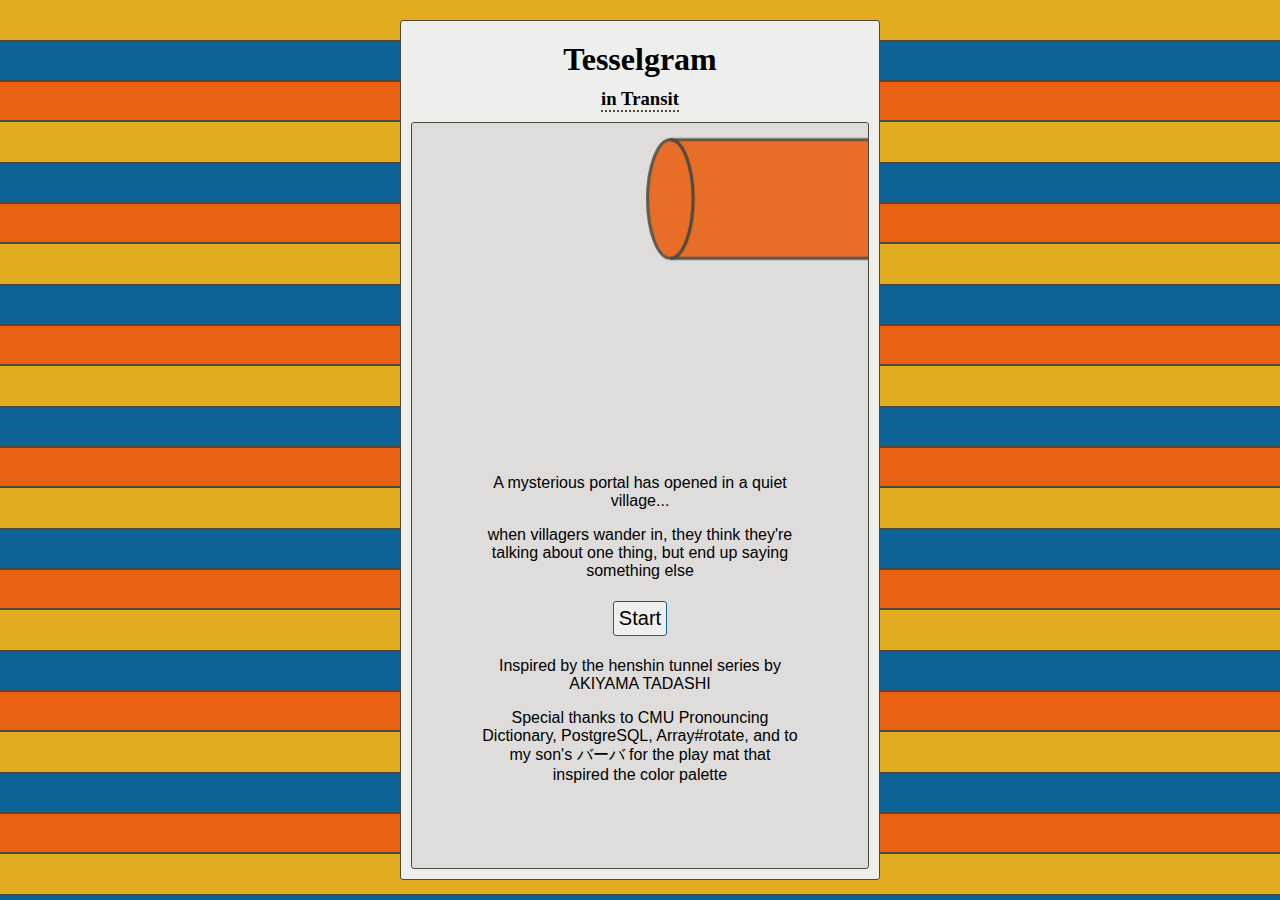
<file: index.html>
<!doctype html>
<html>
<head>
  <meta charset="utf-8">
  <title></title>
  <meta name="description" content="">
  <meta name="viewport" content="width=device-width, initial-scale=1">
  <meta name="theme-color" content="#e2ac22">
  <link href="style.css" rel="stylesheet">
  <script src="script.js"></script>
</head>

<body>
<section class="container">
  <div class="title">
    <h1>Tesselgram</h1>
    <h3>in Transit</h3>
  </div>
  <div id="stage">
  </div>
</section>
<script>
  init(document.querySelector(".container"));
</script>
</body>
</html>
</file>
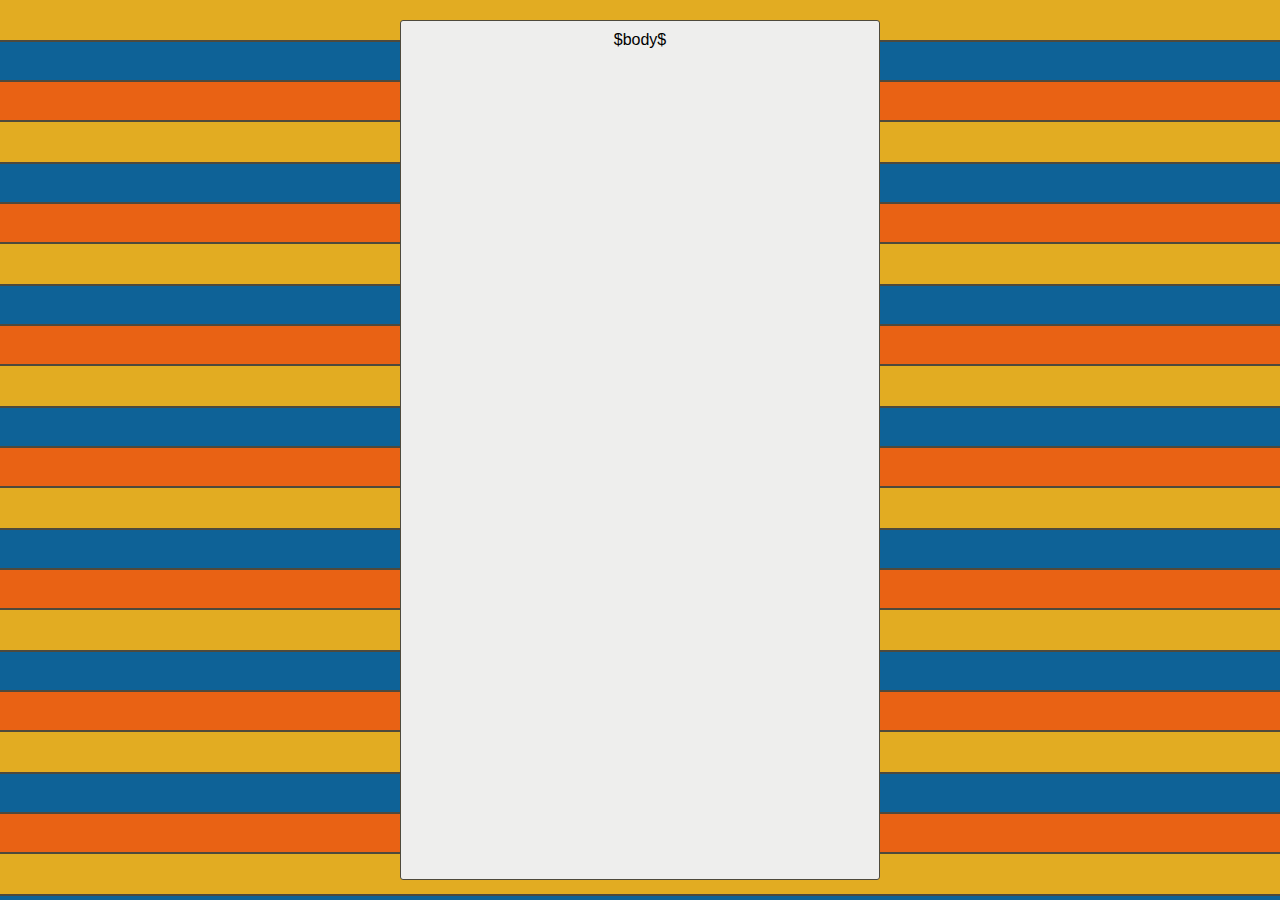
<file: template.html>
<!doctype html>
<html>
<head>
  <meta charset="utf-8">
  <title>$title$</title>
  <meta name="description" content="">
  <meta name="viewport" content="width=device-width, initial-scale=1">
  <meta name="theme-color" content="#e2ac22">
  <link href="style.css" rel="stylesheet">
</head>

<body>
  <section class="container">
    $body$
  </section>
</body>
</html>
</file>
<file: style.css>
:root {
  --yellow: #e2ac22;
  --sea-blue: #0e6297;
  --red: #a40016;
  --grass-green: #8fc93a;
  --leafy-green: #5fad56;
  --kombu-green: #344a16;
  --jungle-green: #233f20;
  --orange: #e96214;
  --dark-neutral: #4e493c;
  --tinge-neutral: #dedddb;
  --light-neutral: #eeeeed;
}

* {
  box-sizing: border-box;
}

body {
  font-family: "Lucida Grande", "Trebuchet MS", sans-serif;
  margin: 0;
  background: repeating-linear-gradient(
    var(--yellow),
    var(--yellow) 40px,
    var(--dark-neutral) 40px,
    var(--dark-neutral) 42px,
    var(--sea-blue) 42px,
    var(--sea-blue) 80px,
    var(--dark-neutral) 80px,
    var(--dark-neutral) 82px,
    var(--orange) 82px,
    var(--orange) 120px,
    var(--dark-neutral) 120px,
    var(--dark-neutral) 122px
  );
}

.title {
  font-family: 'Andale Mono', 'Monaco', 'sans-serif';
}

.title * {
  margin: 10px;
}

.title h3 {
  border-bottom: 2px dotted var(--dark-neutral);
  width: max-content;
  margin-left: auto;
  margin-right: auto;
}

.button-panel {
  position: absolute;
  width: 120px;
  left: -140px;
  display: flex;
  flex-direction: column;
  transition: left .3s linear .5s;
  bottom: 10%;
}

.button-panel.visible {
  left: 0;
}

.button-panel button {
  width: calc(100% - 10px);
  font-size: 32px;
}

button {
  padding: 5px;
  border-radius: 3px;
  border: 1px solid var(--sea-blue);
  font-size: 20px;
  margin: 5px;
  transition: background-color, width, margin, font-size .3s ease-in;
  cursor: pointer;
}

button:hover {
  background-color: var(--sea-blue);
}

.container {
  text-align: center;

  width: calc(100vw - 40px);
  max-width: 480px;
  /*noinspection CssUnresolvedCustomProperty*/
  height: calc(var(--vh, 1vh) * 100 - 40px);

  margin: 20px auto;
  padding: 10px;

  background-color: var(--light-neutral);

  border-radius: 3px;
  border: 1px solid var(--dark-neutral);

  display: flex;
  flex-direction: column;
}

#stage {
  overflow: hidden;
  background-color: var(--tinge-neutral);
  border-radius: 3px;
  border: 1px solid var(--dark-neutral);
  height: 100%;
  position: relative;
}

.title-panel {
  position: absolute;
  width: 70%;
  margin: 15%;
  bottom: 0;
  transition: .5s bottom;
  background-color: var(--tinge-neutral);
}

.title-panel.hidden {
  bottom: -100%;
}

#narration {
  transition: opacity 1s ease-out, color 1.5s ease-out;
  position: absolute;
  margin: 20px;
  width: calc(60% - 40px);
  display: flex;
  align-items: end;
  flex-direction: column;
  text-align: left;
}

#narration-text {
  background-color: var(--light-neutral);
  padding: 10px;
  box-shadow: 2px 1px 2px var(--dark-neutral);
  border: 1px solid var(--dark-neutral);
}

.progress-button {
  opacity: 0;
  background-color: var(--tinge-neutral);
  text-decoration: dotted;
  width: 100%;
  padding: 10px;
  margin: 0;

  /*border-radius: 0;*/
  transition: background-color .3s ease-out, opacity .3s ease-out;
  /*box-shadow: 2px 1px 2px var(--dark-neutral);*/
  /*border: 1px solid var(--dark-neutral);*/
}

.progress-button.visible {
  opacity: 1;
}

.progress-button:hover {
  background-color: var(--yellow);
}

#narration.fade {
  opacity: 0;
  color: transparent;
}

.dropdot {
  transition: fill 1s linear;
}

.tunnel {
  transition: fill .5s ease-in;
  filter: opacity(90%);
  backdrop-filter: contrast(0%);
  --webkit-backdrop-filter: contrast(0%);
}

.lighting-effect {
  transition: fill .1s ease-in-out;
  opacity: .3;
}

.lower-section {
  position: absolute;
  width: 100%;
  /*height: 150px;*/
  bottom: 0;
}

.character-word-effect {
  font-size: 26px;
  font-family: 'Andale Mono', 'Monaco', 'sans-serif';
  color: var(--dark-neutral);
  line-height: 1.4em;
  padding: 5px;
  transition: font-size, color, font-weight .4s;
}

.latest-syllable {
  font-weight: 900;
  color: var(--sea-blue);
  font-size: 32px;
}

.invisible-syllable {
  color: transparent;
  transition: none;
}

.progress-bar {
  width: 100%;
}

.indicator {
  width: 0;
  height: 5px;
  background-color: var(--sea-blue);
}
</file>
